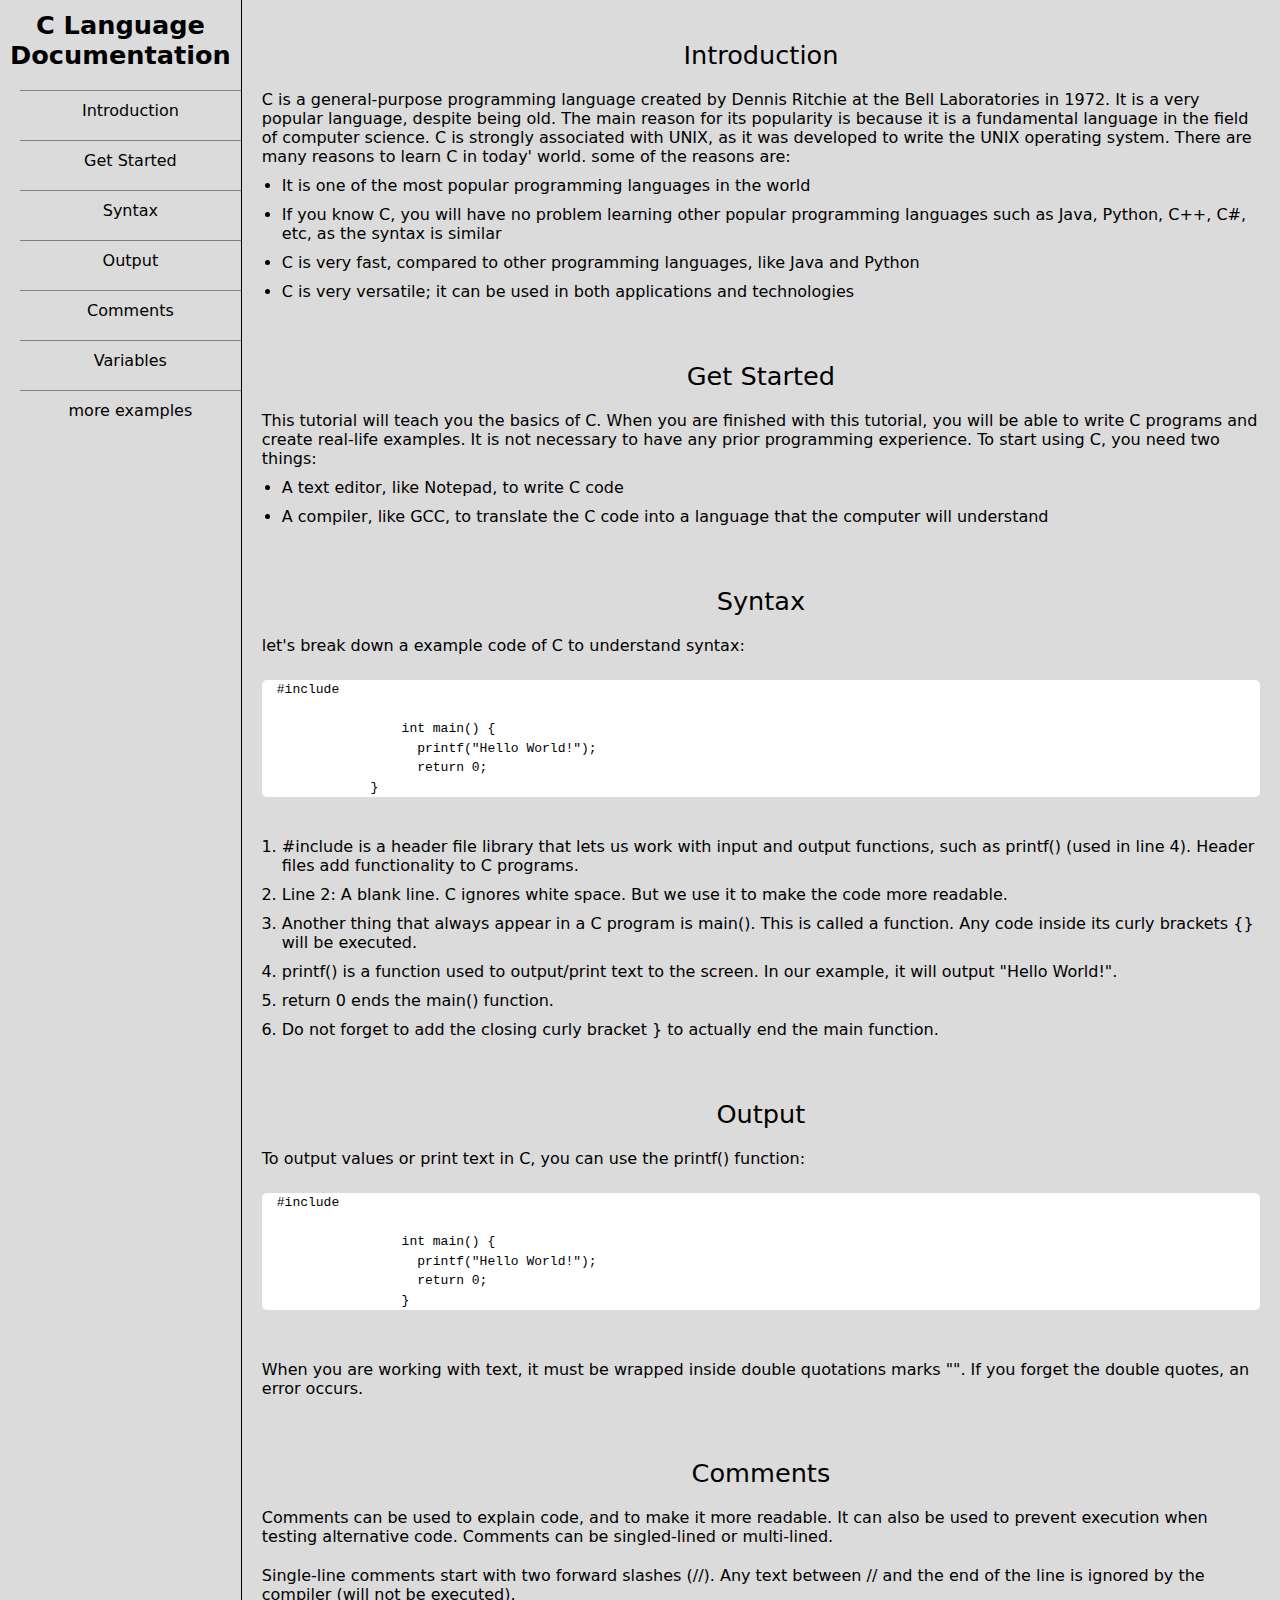
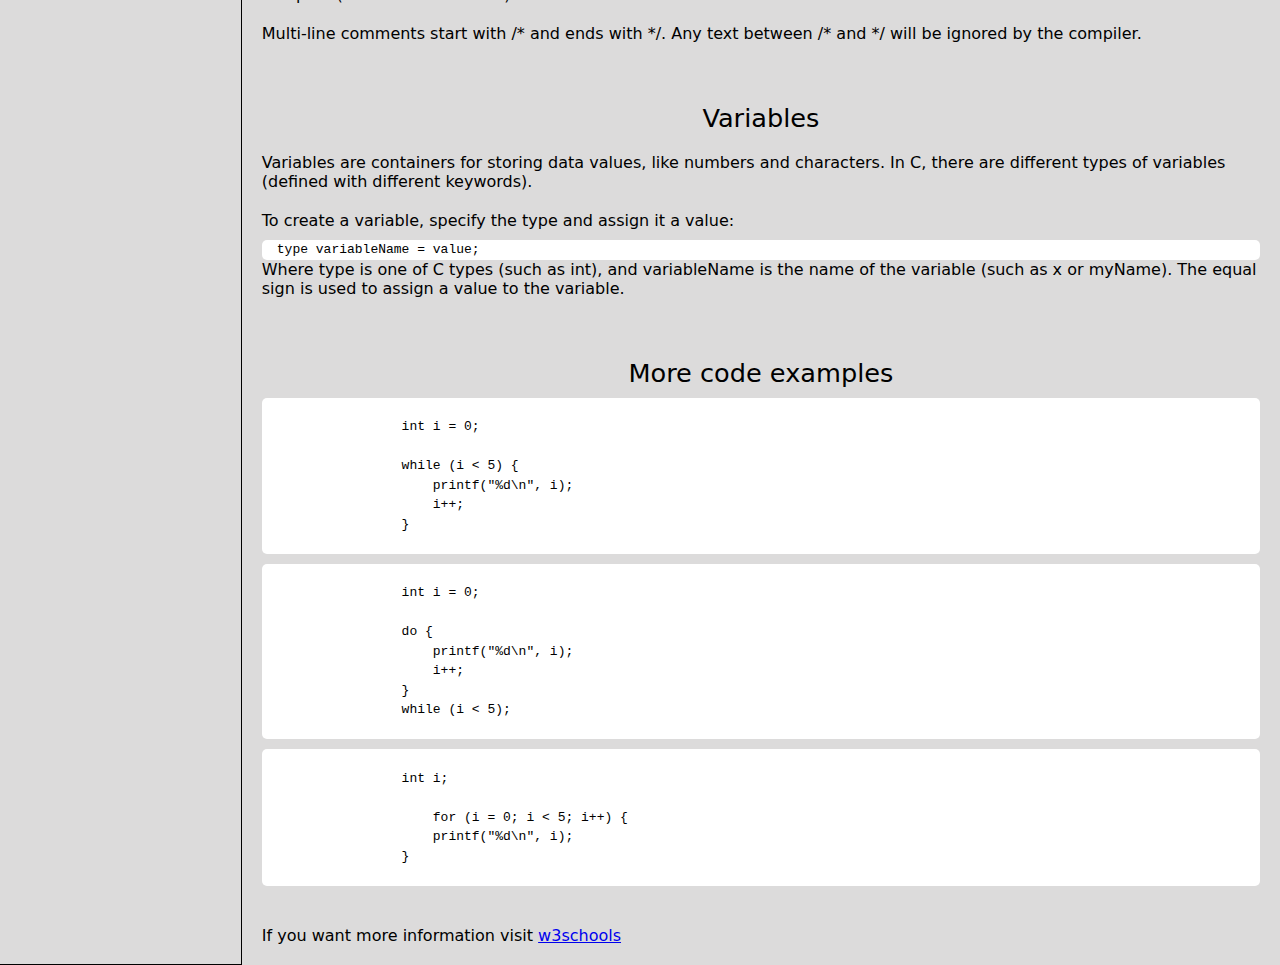
<file: C-documentation-page/index.html>
<!DOCTYPE html>
<html lang="en">

<head>
    <meta charset="UTF-8">
    <meta name="viewport" content="width=device-width, initial-scale=1.0">
    <title>C-documentation</title>
    <link rel="stylesheet" href="styles.css">
</head>

<body>
    <nav id="navbar">
        <header id="navheader">C Language Documentation</header>
        <ul>
            <li><a href="#introduction" class="nav-link">Introduction</a></li>
            <li><a href="#get_started" class="nav-link"> Get Started</a></li>
            <li><a href="#syntax" class="nav-link">Syntax</a></li>
            <li><a href="#output" class="nav-link">Output</a></li>
            <li><a href="#comments" class="nav-link">Comments</a></li>
            <li><a href="#variables" class="nav-link">Variables</a></li>
            <li><a href="#more_eg" class="nav-link">more examples</a></li>
        </ul>
    </nav>
    <main id="main-doc">
        <section class="main-section" id="introduction">
            <header>Introduction</header>
            <p>C is a general-purpose programming language created by Dennis Ritchie at the Bell Laboratories in 1972.
                It is a very popular language, despite being old. The main reason for its popularity is because it is a
                fundamental language in the field of computer science. C is strongly associated with UNIX, as it was
                developed to write the UNIX operating system. There are many reasons to learn C in today' world. some of
                the reasons are:</p>
            <ul>
                <li>It is one of the most popular programming languages in the world</li>
                <li>If you know C, you will have no problem learning other popular programming languages such as Java,
                    Python, C++, C#, etc, as the syntax is similar </li>
                <li>C is very fast, compared to other programming languages, like Java and Python</li>
                <li>C is very versatile; it can be used in both applications and technologies</li>
            </ul>
        </section>
        <section class="main-section" id="get_started">
            <header>Get Started</header>
            <p>This tutorial will teach you the basics of C. When you are finished with this tutorial, you will be able
                to write C programs and create real-life examples. It is not necessary to have any prior programming
                experience. To start using C, you need two things: </p>
            <ul>
                <li>A text editor, like Notepad, to write C code</li>
                <li>A compiler, like GCC, to translate the C code into a language that the computer will understand</li>
            </ul>
        </section>
        <section class="main-section" id="syntax">
            <header>Syntax</header>
            <p>let's break down a example code of C to understand syntax:</p>
            <pre>
            <code>#include <stdio.h>

                int main() {
                  printf("Hello World!");
                  return 0;
            }</code>
            </pre>
            <ol>
                <li>#include <stdio.h> is a header file library that lets us work with input and output functions, such
                        as printf() (used in line 4). Header files add functionality to C programs.</li>
                <li>Line 2: A blank line. C ignores white space. But we use it to make the code more readable.</li>
                <li>Another thing that always appear in a C program is main(). This is called a function. Any code
                    inside its curly brackets {} will be executed.</li>
                <li>printf() is a function used to output/print text to the screen. In our example, it will output
                    "Hello World!".</li>
                <li>return 0 ends the main() function.</li>
                <li>Do not forget to add the closing curly bracket } to actually end the main function.</li>
            </ol>
        </section>
        <section class="main-section" id="output"><header>Output</header>
            <p>To output values or print text in C, you can use the printf() function:</p>
            <pre>
            <code>#include <stdio.h>

                int main() {
                  printf("Hello World!");
                  return 0;
                }</code>
                </pre>
            <p>When you are working with text, it must be wrapped inside double quotations marks "".

                If you forget the double quotes, an error occurs.</p>
        </section>
        <section class="main-section " id="Comments"><header>Comments</header>
            <p>Comments can be used to explain code, and to make it more readable. It can also be used to prevent
                execution when testing alternative code. Comments can be singled-lined or multi-lined.</p>
            <p>Single-line comments start with two forward slashes (//). Any text between // and the end of the line is ignored by the compiler (will not be executed).</p>
            <p>Multi-line comments start with /* and ends with */. Any text between /* and */ will be ignored by the compiler.</p>
        </section>
        <section class="main-section" id="variables"><header>Variables</header>
            <p>Variables are containers for storing data values, like numbers and characters. In C, there are different types of variables (defined with different keywords).</p>
            <p>To create a variable, specify the type and assign it a value: <code>type variableName = value;</code> Where type is one of C types (such as int), and variableName is the name of the variable (such as x or myName). The equal sign is used to assign a value to the variable.</p>
        </section>
        <section class="main-section" id="more_eg">
            <header>More code examples</header>
            <pre><code>
                int i = 0;

                while (i < 5) {
                    printf("%d\n", i);
                    i++;
                }
            </code></pre>
            <pre><code>
                int i = 0;

                do {
                    printf("%d\n", i);
                    i++;
                }
                while (i < 5);
            </code></pre>
            <pre><code>
                int i;

                    for (i = 0; i < 5; i++) {
                    printf("%d\n", i);
                }
            </code></pre>
        </section>
        <footer>
            <p>If you want more information visit <a href="https://www.w3schools.com/" target="_blank">w3schools</a></p>
        </footer>
    </main>
    
</body>

</html>
</file>
<file: C-documentation-page/styles.css>
*{
    margin:0;
    padding: 0;
}
html{
    scroll-behavior: smooth;
}
body{
    display: flex;
    flex-direction: column;
    font-family: system-ui, -apple-system, BlinkMacSystemFont, 'Segoe UI', Roboto, Oxygen, Ubuntu, Cantarell, 'Open Sans', 'Helvetica Neue', sans-serif;
    background-color: rgb(220, 219, 219);
}
#navbar header{
    text-align: center;
    font-size: 1.6rem;
    font-weight: bold;
    padding: 10px;
}
#navbar li{
    display:flex;
    justify-content: center;
    border-top: 1px solid gray;
}
#navbar a{
    text-decoration: none;
    color: black;
    display: block;
    padding: 10px;
    transition: text-indent 0.4s ease-in-out;
}
#navbar{
    border-bottom: 1px solid;
    border-right: 1px solid;
}
section{
    margin-top: 20px;
    padding: 20px;
}
header{
    font-size: 1.6rem;
    text-align: center;
}
p{
    margin-top: 20px;
    
    
}
li{
    margin-left: 20px;
    margin-top: 10px;
}
#navbar a:hover{
    font-weight: 500;
    text-indent: 5px;
}
footer{
    margin-bottom: 20px;
    margin-left: 20px;
}
code{
    margin-top: 10px;
    display: block;
    text-align: left;
    white-space: pre;
    word-break: normal;
    word-wrap: normal;
    line-height: 1.5;
    background-color: #fff;
    padding: 0 15px;
    border-radius: 5px;
}
@media screen and (min-width: 600px){
    body{
        flex-direction: row ;
    }
    #navbar{
        width: 300px;
        height: auto;
    }
}
</file>
